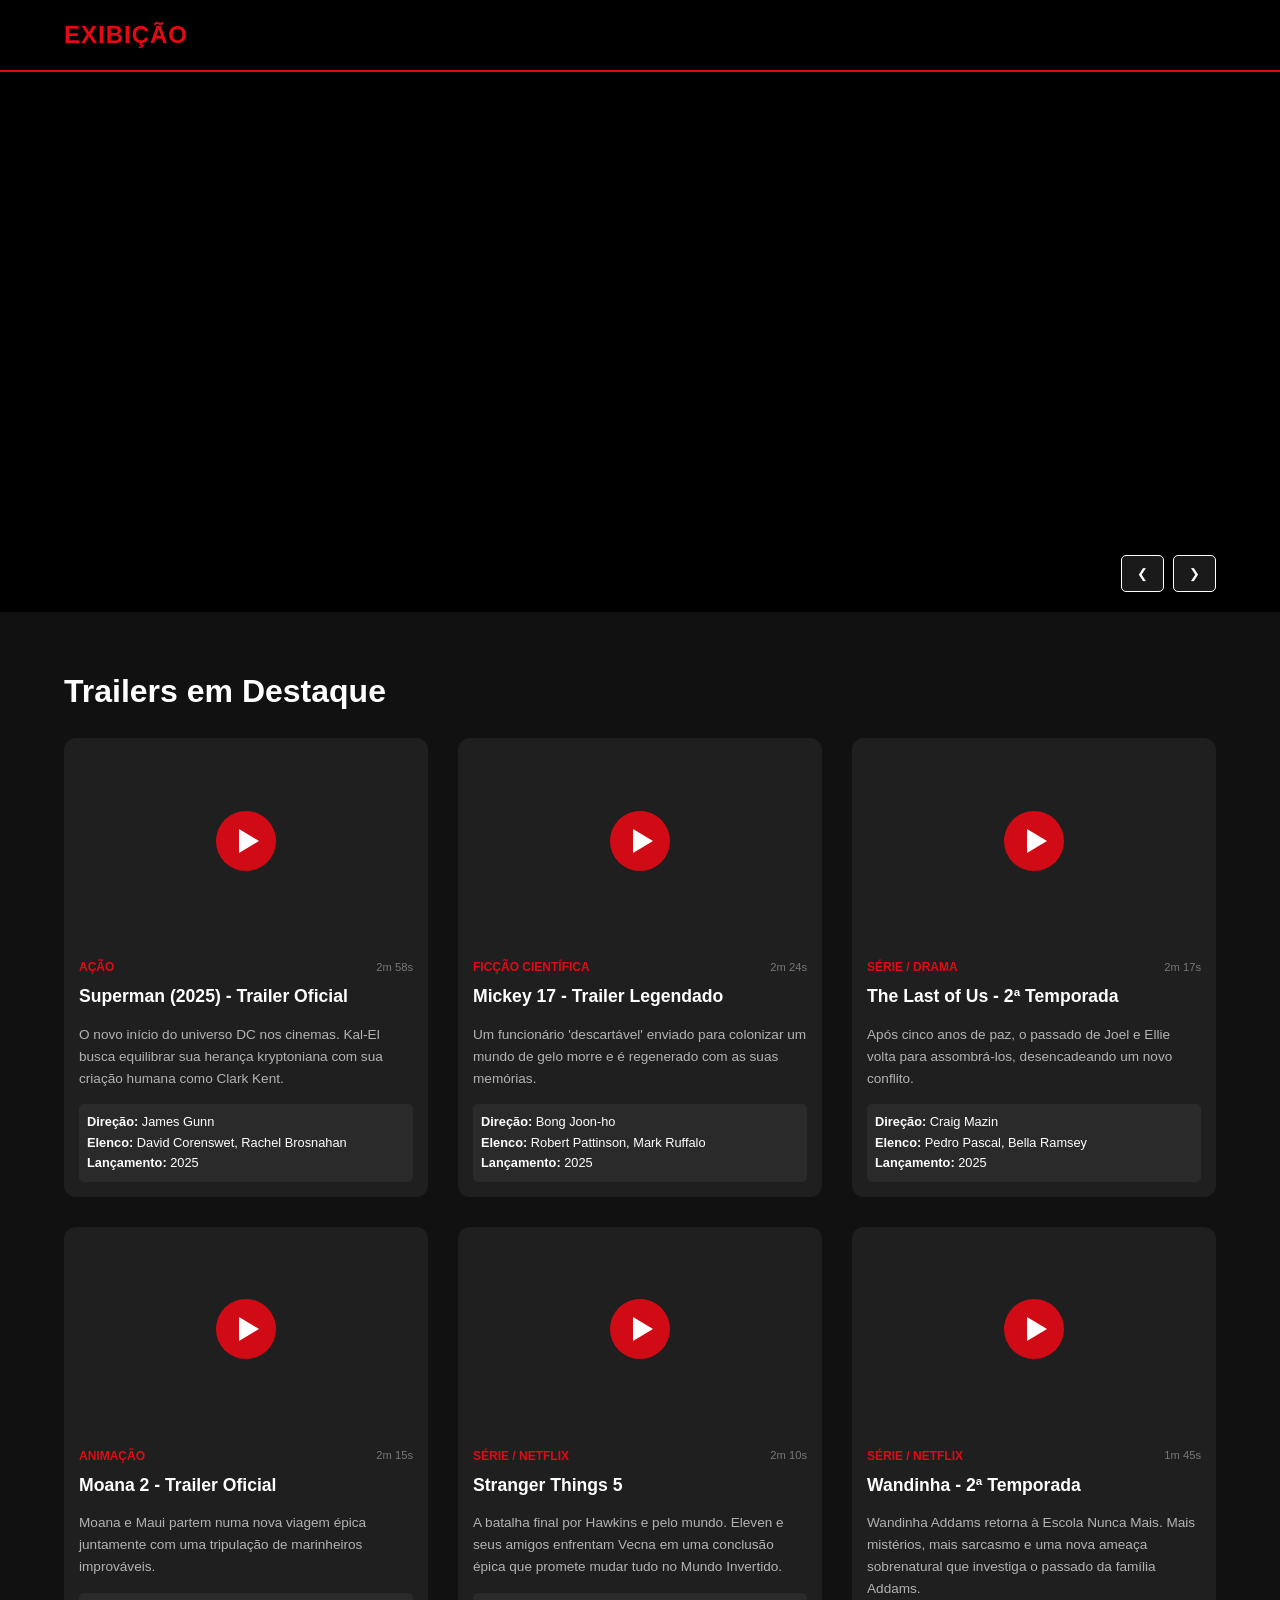
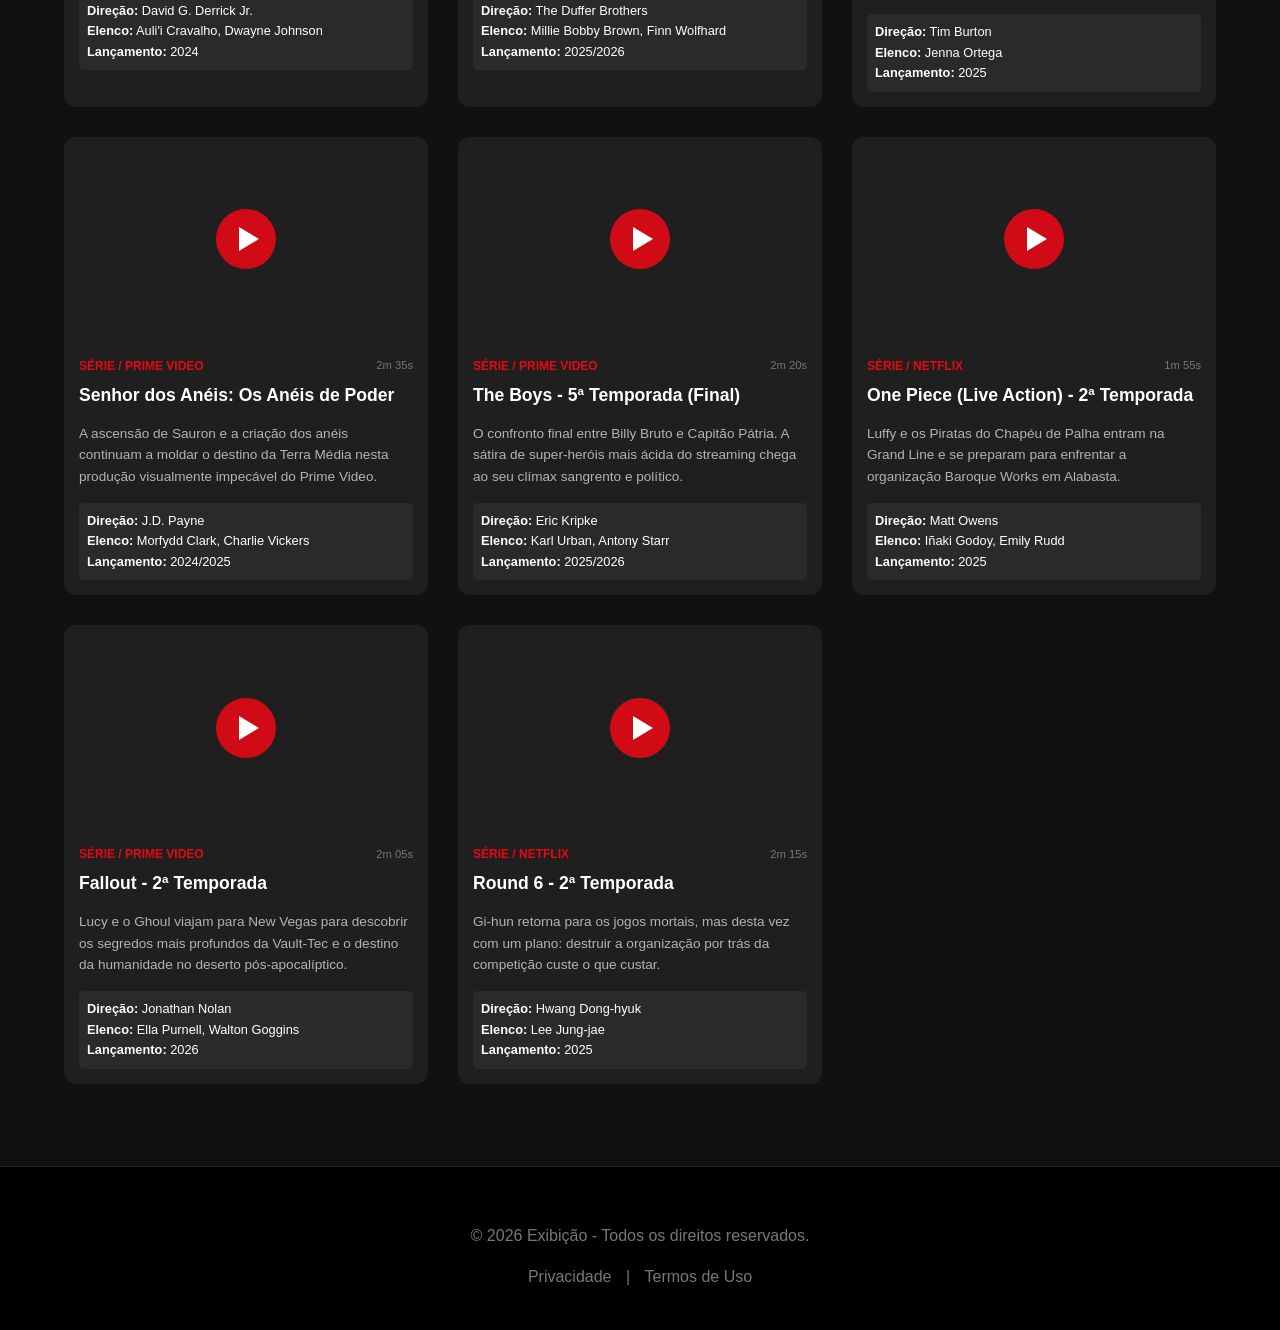
<file: Index.html>
<!DOCTYPE html>
<html lang="pt-br">
<head>
    <meta charset="UTF-8">
    <meta name="viewport" content="width=device-width, initial-scale=1.0">
    <title>Exibição | Trailers e Lançamentos</title>
    <style>
        :root {
            --primary: #e50914;
            --bg: #111;
            --card-bg: #1f1f1f;
            --text: #ffffff;
            --text-dim: #b3b3b3;
        }

        body {
            font-family: 'Segoe UI', Roboto, Arial, sans-serif;
            background-color: var(--bg);
            color: var(--text);
            margin: 0;
            line-height: 1.6;
        }

        header {
            background: #000;
            padding: 1rem 5%;
            display: flex;
            justify-content: space-between;
            align-items: center;
            border-bottom: 2px solid var(--primary);
            sticky: top;
        }

        .logo { color: var(--primary); font-size: 1.5rem; font-weight: bold; letter-spacing: 1px; }

        .container { padding: 2rem 5%; max-width: 1200px; margin: auto; }

        .hero-carousel {
    width: 100%;
    height: 60vh;
    position: relative;
    overflow: hidden;
    background-color: #000;
}

.slide {
    position: absolute;
    top: 0; left: 0;
    width: 100%; height: 100%;
    opacity: 0;
    transition: opacity 0.8s ease-in-out;
    background-size: cover;
    background-position: center;
    display: flex;
    align-items: center;
    z-index: 1;
}

.slide.active {
    opacity: 1;
    z-index: 2;
}

.hero-overlay {
    position: absolute;
    top: 0; left: 0; width: 100%; height: 100%;
    background: linear-gradient(90deg, rgba(0,0,0,0.85) 20%, transparent 100%);
}

.hero-content {
    position: relative;
    z-index: 3;
    padding: 0 5%;
    color: white;
    max-width: 600px;
}

.hero-content h1 { font-size: 3rem; margin-bottom: 10px; }
.hero-content p { font-size: 1.1rem; color: #ccc; margin-bottom: 20px; }

.carousel-controls {
    position: absolute;
    bottom: 20px;
    right: 5%;
    z-index: 10;
}

.carousel-controls button {
    background: rgba(255,255,255,0.1);
    border: 1px solid white;
    color: white;
    padding: 10px 15px;
    cursor: pointer;
    border-radius: 5px;
    margin-left: 5px;
}

        .video-grid {
            display: grid;
            grid-template-columns: repeat(auto-fill, minmax(320px, 1fr));
            gap: 30px;
        }

        .video-card {
            background: var(--card-bg);
            border-radius: 12px;
            overflow: hidden;
            transition: transform 0.3s;
        }

        .video-card:hover { transform: translateY(-5px); }

        /* CSS da Thumbnail e Botão Play */
        .video-container {
            position: relative;
            padding-bottom: 56.25%; /* 16:9 */
            height: 0;
            background-size: cover;
            background-position: center;
            cursor: pointer;
            display: flex;
            align-items: center;
            justify-content: center;
        }

        .video-container iframe {
            position: absolute;
            top: 0; left: 0; width: 100%; height: 100%;
            border: none;
        }

        .play-button {
            position: absolute;
            top: 50%; left: 50%;
            transform: translate(-50%, -50%);
            width: 60px; height: 60px;
            background: rgba(229, 9, 20, 0.9);
            border-radius: 50%;
            transition: 0.3s;
        }

        .play-button::after {
            content: "";
            border-style: solid;
            border-width: 12px 0 12px 20px;
            border-color: transparent transparent transparent white;
            position: absolute;
            top: 18px; left: 23px;
        }

        .video-card:hover .play-button { transform: translate(-50%, -50%) scale(1.1); background: var(--primary); }

        .content-area { padding: 15px; }
        .tag { color: var(--primary); font-size: 0.75rem; font-weight: bold; text-transform: uppercase; }
        h3 { margin: 5px 0; font-size: 1.1rem; }
        .description { color: var(--text-dim); font-size: 0.85rem; margin-bottom: 10px; }
        .meta-info { font-size: 0.8rem; background: #2a2a2a; padding: 8px; border-radius: 5px; }

        footer { margin-top: 50px; padding: 30px; background: #000; text-align: center; }
        .footer-links a { color: var(--text-dim); text-decoration: none; margin: 0 10px; font-size: 0.8rem; }
    </style>
</head>
<body>

<header>
    <div class="logo">EXIBIÇÃO</div>
</header>

<div class="hero-carousel" id="hero-carousel">
    <div id="carousel-inner">
        </div>
    
    <div class="carousel-controls">
        <button onclick="mudarSlide(-1)">❮</button>
        <button onclick="mudarSlide(1)">❯</button>
    </div>
</div>

<div class="container">
    <h1>Trailers em Destaque</h1>
    <div class="video-grid" id="main-grid">
        </div>
</div>

<footer style="text-align: center; padding: 40px 0; color: #777; border-top: 1px solid #222;">
    <p>&copy; 2026 Exibição - Todos os direitos reservados.</p>
    <div style="margin-top: 10px;">
        <a href="privacidade.html" style="color: #777; margin: 0 10px; text-decoration: none;">Privacidade</a> | 
        <a href="termos.html" style="color: #777; margin: 0 10px; text-decoration: none;">Termos de Uso</a>
    </div>
</footer>

<script>
    // LISTA DE VÍDEOS: Adicione ou remova aqui
    const trailers = [
    {
        titulo: "Superman (2025) - Trailer Oficial",
        idVideo: "qdeLekd6vDg", // Canal Ingresso.com (Geralmente funciona no PC)
        categoria: "Ação",
        sinopse: "O novo início do universo DC nos cinemas. Kal-El busca equilibrar sua herança kryptoniana com sua criação humana como Clark Kent.",
        diretor: "James Gunn",
        elenco: "David Corenswet, Rachel Brosnahan",
        ano: "2025",
        duracao: "2m 58s"
    },
    {
        titulo: "Mickey 17 - Trailer Legendado",
        idVideo: "zk9XewcSgDw", // Canal Ingresso.com
        categoria: "Ficção Científica",
        sinopse: "Um funcionário 'descartável' enviado para colonizar um mundo de gelo morre e é regenerado com as suas memórias.",
        diretor: "Bong Joon-ho",
        elenco: "Robert Pattinson, Mark Ruffalo",
        ano: "2025",
        duracao: "2m 24s"
    },
    {
        titulo: "The Last of Us - 2ª Temporada",
        idVideo: "2MYnGPQyVdg", // Canal One Media (Focado em trailers)
        categoria: "Série / Drama",
        sinopse: "Após cinco anos de paz, o passado de Joel e Ellie volta para assombrá-los, desencadeando um novo conflito.",
        diretor: "Craig Mazin",
        elenco: "Pedro Pascal, Bella Ramsey",
        ano: "2025",
        duracao: "2m 17s"
    },
    {
        titulo: "Moana 2 - Trailer Oficial",
        idVideo: "hDZ7y8RP5HE", // Este já confirmaste que funciona
        categoria: "Animação",
        sinopse: "Moana e Maui partem numa nova viagem épica juntamente com uma tripulação de marinheiros improváveis.",
        diretor: "David G. Derrick Jr.",
        elenco: "Auli'i Cravalho, Dwayne Johnson",
        ano: "2024",
        duracao: "2m 15s"
    },
    {
    titulo: "Stranger Things 5",
    idVideo: "vSss_000pUA", 
    categoria: "Série / Netflix",
    sinopse: "A batalha final por Hawkins e pelo mundo. Eleven e seus amigos enfrentam Vecna em uma conclusão épica que promete mudar tudo no Mundo Invertido.",
    diretor: "The Duffer Brothers",
    elenco: "Millie Bobby Brown, Finn Wolfhard",
    ano: "2025/2026",
    duracao: "2m 10s"
    
},
{
    titulo: "Wandinha - 2ª Temporada",
    idVideo: "9vS87_6l0Ac",
    categoria: "Série / Netflix",
    sinopse: "Wandinha Addams retorna à Escola Nunca Mais. Mais mistérios, mais sarcasmo e uma nova ameaça sobrenatural que investiga o passado da família Addams.",
    diretor: "Tim Burton",
    elenco: "Jenna Ortega",
    ano: "2025",
    duracao: "1m 45s"
},
{
    titulo: "Senhor dos Anéis: Os Anéis de Poder",
    idVideo: "izM6Y_X_I6Y",
    dataPublicacao: "2026-02-19",
    categoria: "Série / Prime Video",
    sinopse: "A ascensão de Sauron e a criação dos anéis continuam a moldar o destino da Terra Média nesta produção visualmente impecável do Prime Video.",
    diretor: "J.D. Payne",
    elenco: "Morfydd Clark, Charlie Vickers",
    ano: "2024/2025",
    duracao: "2m 35s"
},
{
    titulo: "The Boys - 5ª Temporada (Final)",
    idVideo: "F9U-p9Xp-0U",
    dataPublicacao: "2026-02-19",
    categoria: "Série / Prime Video",
    sinopse: "O confronto final entre Billy Bruto e Capitão Pátria. A sátira de super-heróis mais ácida do streaming chega ao seu clímax sangrento e político.",
    diretor: "Eric Kripke",
    elenco: "Karl Urban, Antony Starr",
    ano: "2025/2026",
    duracao: "2m 20s"
},
{
    titulo: "One Piece (Live Action) - 2ª Temporada",
    idVideo: "m5N2oY_O6wY", // ID de Teaser de Produção
    dataPublicacao: "2026-02-19",
    categoria: "Série / Netflix",
    sinopse: "Luffy e os Piratas do Chapéu de Palha entram na Grand Line e se preparam para enfrentar a organização Baroque Works em Alabasta.",
    diretor: "Matt Owens",
    elenco: "Iñaki Godoy, Emily Rudd",
    ano: "2025",
    duracao: "1m 55s"
},
{
    titulo: "Fallout - 2ª Temporada",
    idVideo: "06O_3A2o6is", // ID Simbólico para teste
    categoria: "Série / Prime Video",
    sinopse: "Lucy e o Ghoul viajam para New Vegas para descobrir os segredos mais profundos da Vault-Tec e o destino da humanidade no deserto pós-apocalíptico.",
    diretor: "Jonathan Nolan",
    elenco: "Ella Purnell, Walton Goggins",
    ano: "2026",
    duracao: "2m 05s"
},
{
    titulo: "Round 6 - 2ª Temporada",
    idVideo: "N_S_p8x2mSM",
    categoria: "Série / Netflix",
    sinopse: "Gi-hun retorna para os jogos mortais, mas desta vez com um plano: destruir a organização por trás da competição custe o que custar.",
    diretor: "Hwang Dong-hyuk",
    elenco: "Lee Jung-jae",
    ano: "2025",
    duracao: "2m 15s"
}
    
];

    const grid = document.getElementById('main-grid');

    function carregarTrailers() {
        grid.innerHTML = "";
        trailers.forEach(filme => {
            const thumbUrl = `https://img.youtube.com/vi/${filme.idVideo}/hqdefault.jpg`;
            const card = document.createElement('div');
            card.className = 'video-card';
            card.innerHTML = `
    <div class="video-container" id="container-${filme.idVideo}" 
         style="background-image: url('${thumbUrl}');" 
         onclick="ativarVideo('${filme.idVideo}')">
        <div class="play-button"></div>
    </div>
    <div class="content-area">
        <div style="display: flex; justify-content: space-between; align-items: center;">
            <span class="tag">${filme.categoria}</span>
            <span style="font-size: 0.7rem; color: #777;">${filme.duracao}</span>
        </div>
        <h3>${filme.titulo}</h3>
        <p class="description" style="height: auto; max-height: none; margin-bottom: 15px;">
            ${filme.sinopse}
        </p>
        <div class="meta-info">
            <strong>Direção:</strong> ${filme.diretor}<br>
            <strong>Elenco:</strong> ${filme.elenco}<br>
            <strong>Lançamento:</strong> ${filme.ano}
        </div>
    </div>
`;
            grid.appendChild(card);
        });
    }

    function ativarVideo(id) {
    const container = document.getElementById(`container-${id}`);
    
    // Removemos o autoplay=1 para evitar o bloqueio de segurança do player
    const urlBase = `https://www.youtube.com/embed/${id}?rel=0`;
    
    container.innerHTML = `
        <iframe 
            src="${urlBase}" 
            allow="accelerometer; clipboard-write; encrypted-media; gyroscope; picture-in-picture" 
            allowfullscreen 
            style="border: 0; position: absolute; top: 0; left: 0; width: 100%; height: 100%;">
        </iframe>`;
    }

    window.onload = carregarTrailers;
</script>
</body>
</html>
</file>
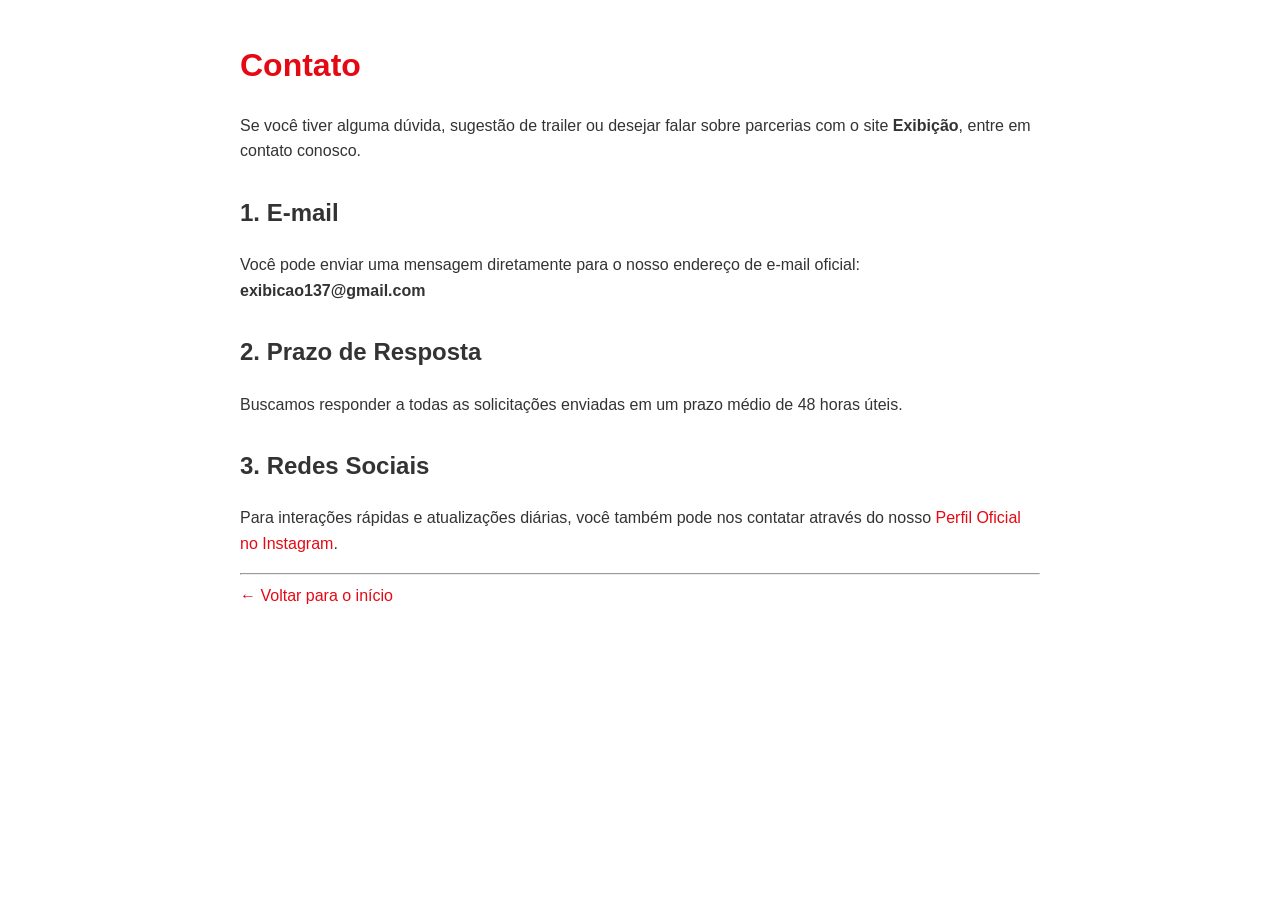
<file: contato.html>
<!DOCTYPE html>
<html lang="pt-br">
<head>
    <link rel="icon" href="https://www.exibicao.com.br/favicon.png" type="image/png">
    <link rel="shortcut icon" href="favicon.ico" type="image/x-icon">
    <meta charset="UTF-8">
    <meta name="viewport" content="width=device-width, initial-scale=1.0">
    <title>Contato - Exibição</title>
    <style>
        body { font-family: sans-serif; line-height: 1.6; color: #333; max-width: 800px; margin: 40px auto; padding: 0 20px; }
        h1 { color: #e50914; }
        h2 { margin-top: 30px; }
        a { color: #e50914; text-decoration: none; }
    </style>
</head>
<body>
    <h1>Contato</h1>
    <p>Se você tiver alguma dúvida, sugestão de trailer ou desejar falar sobre parcerias com o site <strong>Exibição</strong>, entre em contato conosco.</p>

    <h2>1. E-mail</h2>
    <p>Você pode enviar uma mensagem diretamente para o nosso endereço de e-mail oficial: <strong>exibicao137@gmail.com</strong></p>

    <h2>2. Prazo de Resposta</h2>
    <p>Buscamos responder a todas as solicitações enviadas em um prazo médio de 48 horas úteis.</p>

    <h2>3. Redes Sociais</h2>
    <p>Para interações rápidas e atualizações diárias, você também pode nos contatar através do nosso <a href="https://www.instagram.com/exibicao137" target="_blank">Perfil Oficial no Instagram</a>.</p>
    
    <hr>
    <a href="index.html">← Voltar para o início</a>
</body>
</html>
</file>
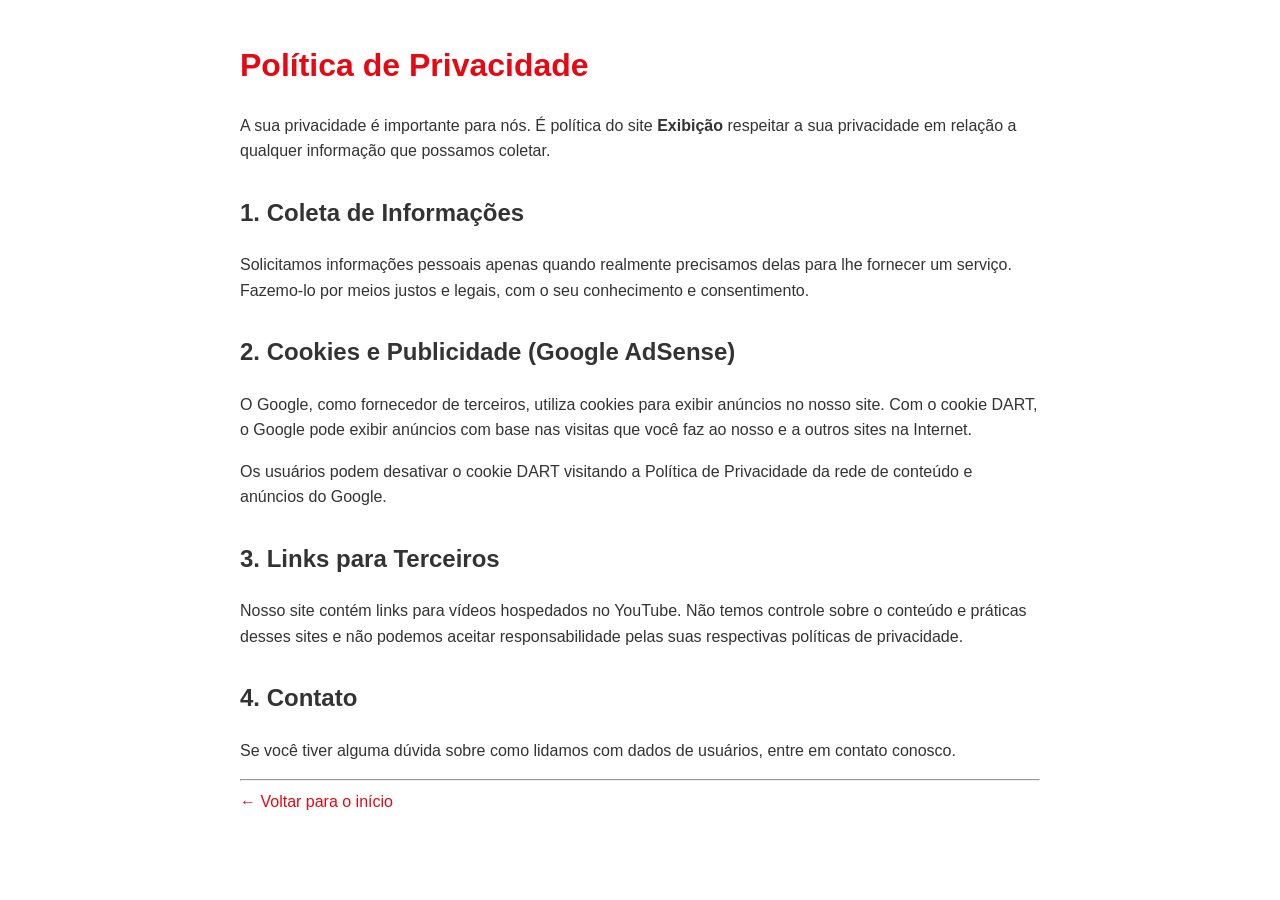
<file: privacidade.html>
<!DOCTYPE html>
<html lang="pt-br">
<head>
    <meta charset="UTF-8">
    <meta name="viewport" content="width=device-width, initial-scale=1.0">
    <link rel="icon" href="https://www.exibicao.com.br/favicon.png" type="image/png">
    <link rel="shortcut icon" href="favicon.ico" type="image/x-icon">
    <title>Política de Privacidade - Exibição</title>
    <style>
        body { font-family: sans-serif; line-height: 1.6; color: #333; max-width: 800px; margin: 40px auto; padding: 0 20px; }
        h1 { color: #e50914; }
        h2 { margin-top: 30px; }
        a { color: #e50914; text-decoration: none; }
    </style>
</head>
<body>
    <h1>Política de Privacidade</h1>
    <p>A sua privacidade é importante para nós. É política do site <strong>Exibição</strong> respeitar a sua privacidade em relação a qualquer informação que possamos coletar.</p>

    <h2>1. Coleta de Informações</h2>
    <p>Solicitamos informações pessoais apenas quando realmente precisamos delas para lhe fornecer um serviço. Fazemo-lo por meios justos e legais, com o seu conhecimento e consentimento.</p>

    <h2>2. Cookies e Publicidade (Google AdSense)</h2>
    <p>O Google, como fornecedor de terceiros, utiliza cookies para exibir anúncios no nosso site. Com o cookie DART, o Google pode exibir anúncios com base nas visitas que você faz ao nosso e a outros sites na Internet.</p>
    <p>Os usuários podem desativar o cookie DART visitando a Política de Privacidade da rede de conteúdo e anúncios do Google.</p>

    <h2>3. Links para Terceiros</h2>
    <p>Nosso site contém links para vídeos hospedados no YouTube. Não temos controle sobre o conteúdo e práticas desses sites e não podemos aceitar responsabilidade pelas suas respectivas políticas de privacidade.</p>

    <h2>4. Contato</h2>
    <p>Se você tiver alguma dúvida sobre como lidamos com dados de usuários, entre em contato conosco.</p>
    <hr>
    <a href="index.html">← Voltar para o início</a>
</body>
</html>
</file>
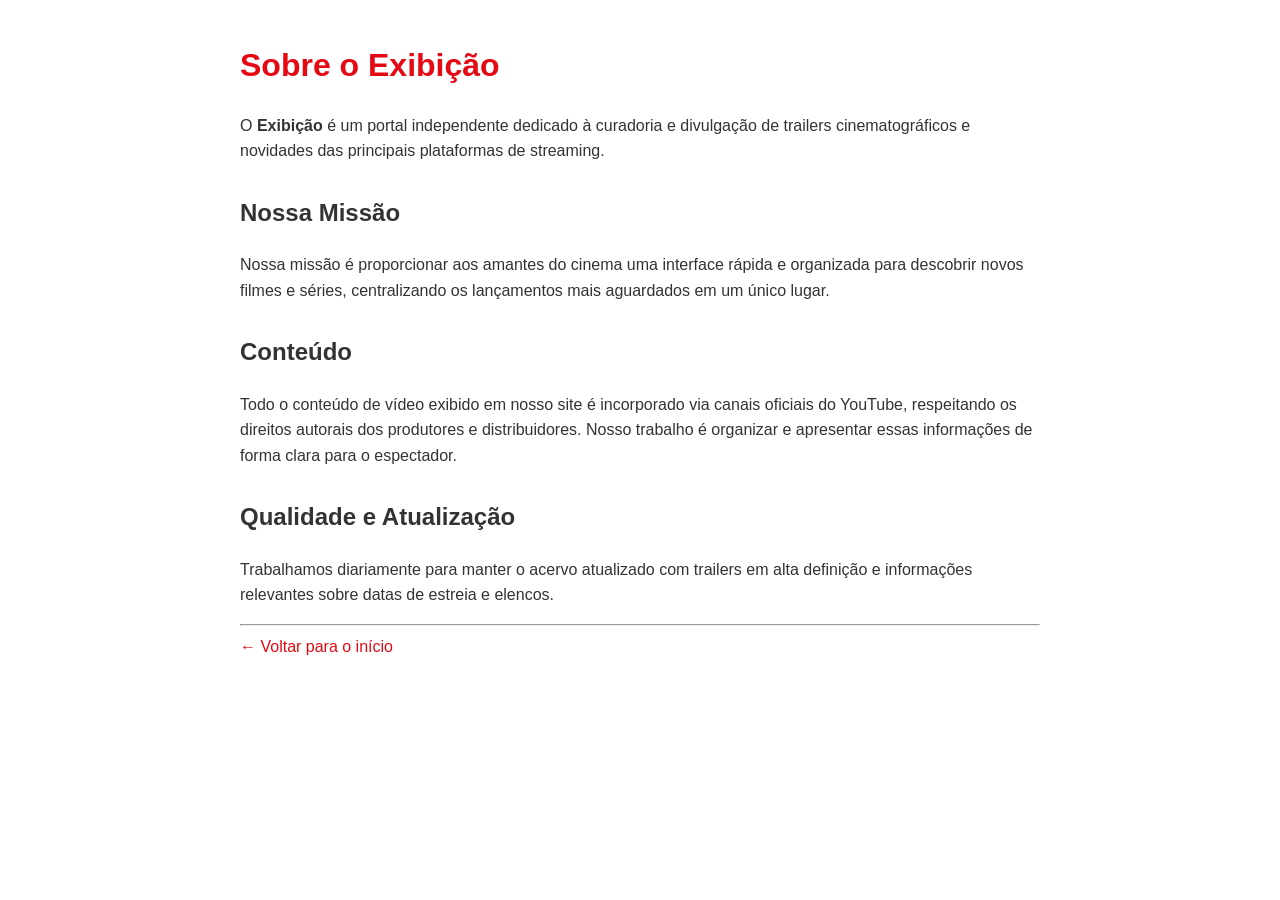
<file: sobre.html>
<!DOCTYPE html>
<html lang="pt-br">
<head>
    <meta charset="UTF-8">
    <meta name="viewport" content="width=device-width, initial-scale=1.0">
    <link rel="icon" href="https://www.exibicao.com.br/favicon.png" type="image/png">
    <link rel="shortcut icon" href="favicon.ico" type="image/x-icon">
    <title>Sobre - Exibição</title>
    <style>
        body { font-family: sans-serif; line-height: 1.6; color: #333; max-width: 800px; margin: 40px auto; padding: 0 20px; }
        h1 { color: #e50914; }
        h2 { margin-top: 30px; }
        a { color: #e50914; text-decoration: none; }
    </style>
</head>
<body>
    <h1>Sobre o Exibição</h1>
    <p>O <strong>Exibição</strong> é um portal independente dedicado à curadoria e divulgação de trailers cinematográficos e novidades das principais plataformas de streaming.</p>

    <h2>Nossa Missão</h2>
    <p>Nossa missão é proporcionar aos amantes do cinema uma interface rápida e organizada para descobrir novos filmes e séries, centralizando os lançamentos mais aguardados em um único lugar.</p>

    <h2>Conteúdo</h2>
    <p>Todo o conteúdo de vídeo exibido em nosso site é incorporado via canais oficiais do YouTube, respeitando os direitos autorais dos produtores e distribuidores. Nosso trabalho é organizar e apresentar essas informações de forma clara para o espectador.</p>

    <h2>Qualidade e Atualização</h2>
    <p>Trabalhamos diariamente para manter o acervo atualizado com trailers em alta definição e informações relevantes sobre datas de estreia e elencos.</p>
    <hr>
    <a href="index.html">← Voltar para o início</a>
</body>
</html>
</file>
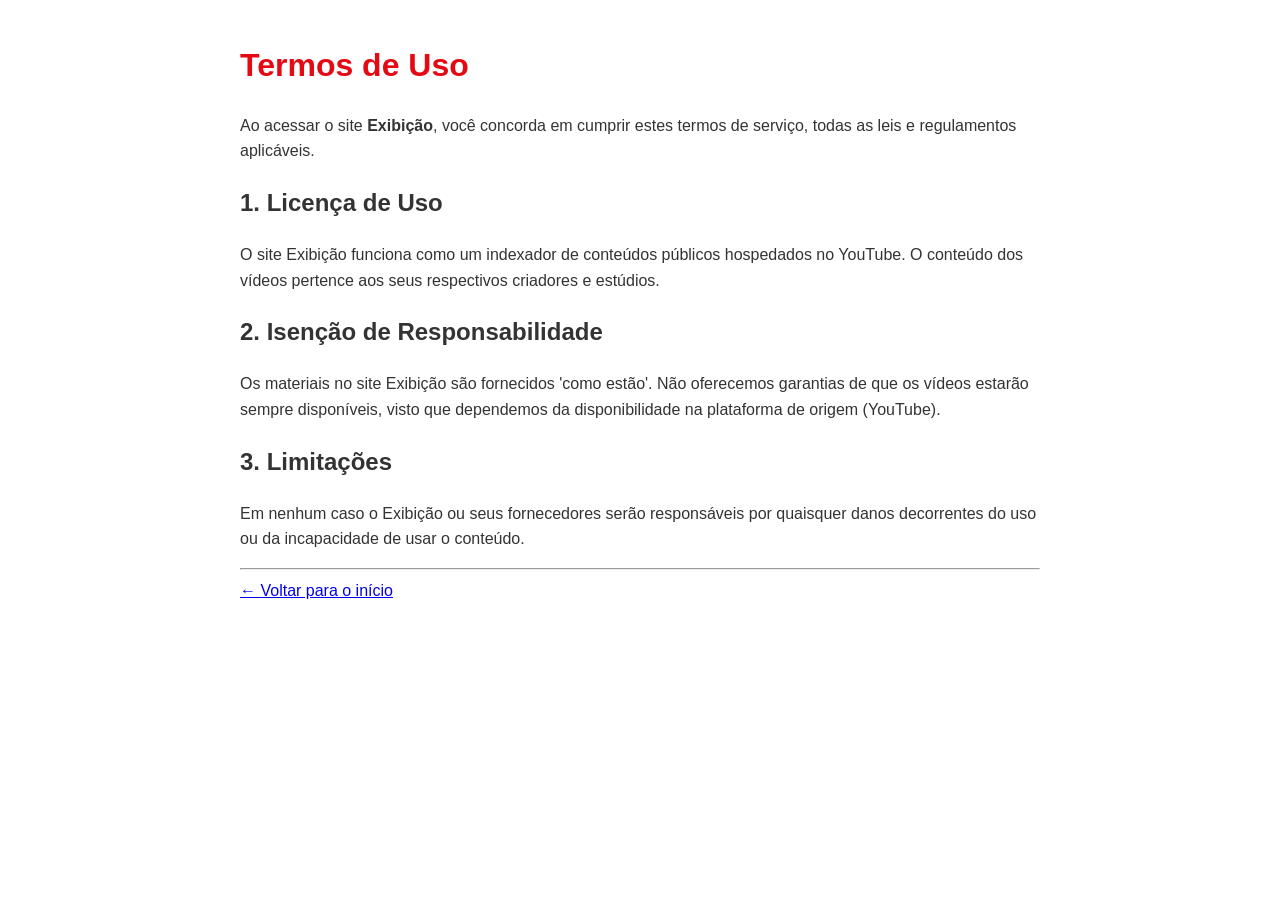
<file: termos.html>
<!DOCTYPE html>
<html lang="pt-br">
<head>
    <meta charset="UTF-8">
    <link rel="icon" href="https://www.exibicao.com.br/favicon.png" type="image/png">
    <link rel="shortcut icon" href="favicon.ico" type="image/x-icon">
    <title>Termos de Uso - Exibição</title>
    <style>
        body { font-family: sans-serif; line-height: 1.6; color: #333; max-width: 800px; margin: 40px auto; padding: 0 20px; }
        h1 { color: #e50914; }
    </style>
</head>
<body>
    <h1>Termos de Uso</h1>
    <p>Ao acessar o site <strong>Exibição</strong>, você concorda em cumprir estes termos de serviço, todas as leis e regulamentos aplicáveis.</p>
    
    <h2>1. Licença de Uso</h2>
    <p>O site Exibição funciona como um indexador de conteúdos públicos hospedados no YouTube. O conteúdo dos vídeos pertence aos seus respectivos criadores e estúdios.</p>
    
    <h2>2. Isenção de Responsabilidade</h2>
    <p>Os materiais no site Exibição são fornecidos 'como estão'. Não oferecemos garantias de que os vídeos estarão sempre disponíveis, visto que dependemos da disponibilidade na plataforma de origem (YouTube).</p>

    <h2>3. Limitações</h2>
    <p>Em nenhum caso o Exibição ou seus fornecedores serão responsáveis por quaisquer danos decorrentes do uso ou da incapacidade de usar o conteúdo.</p>

    <hr>
    <a href="index.html">← Voltar para o início</a>
</body>
</html>
</file>
